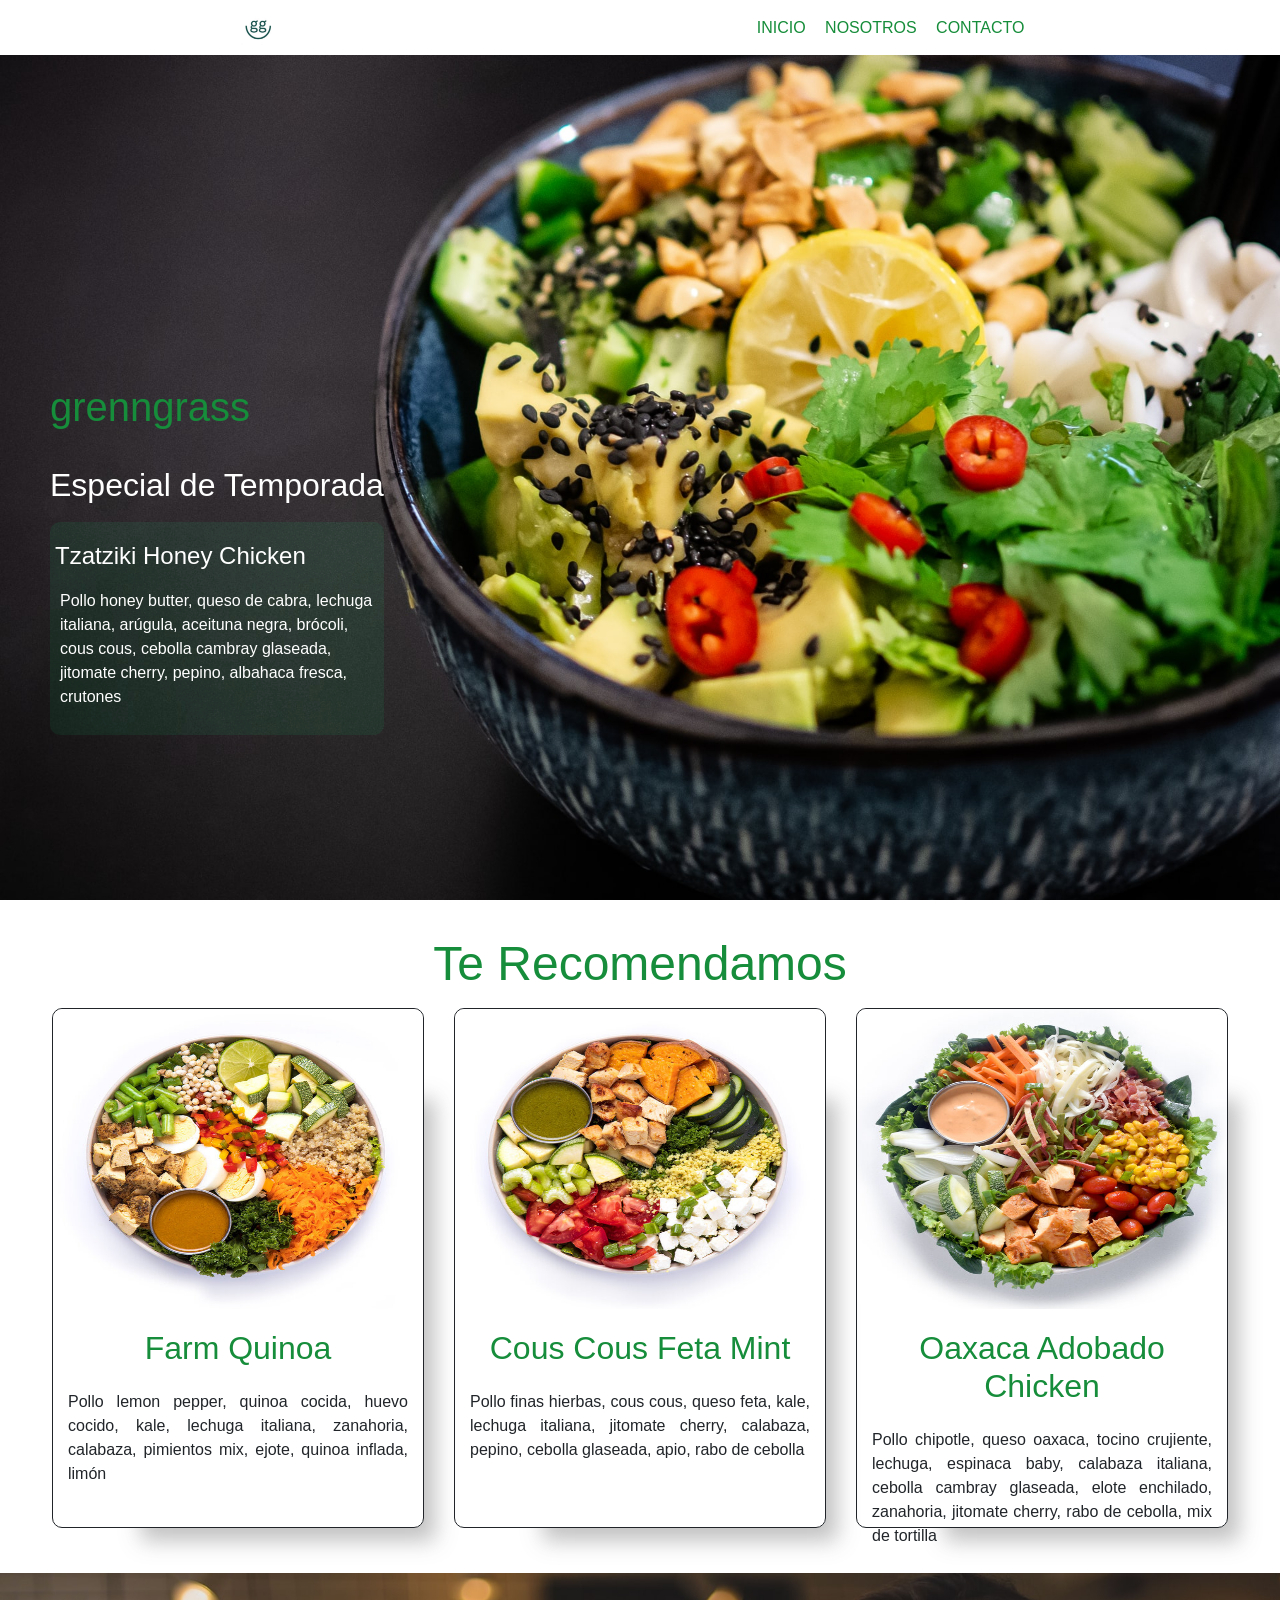
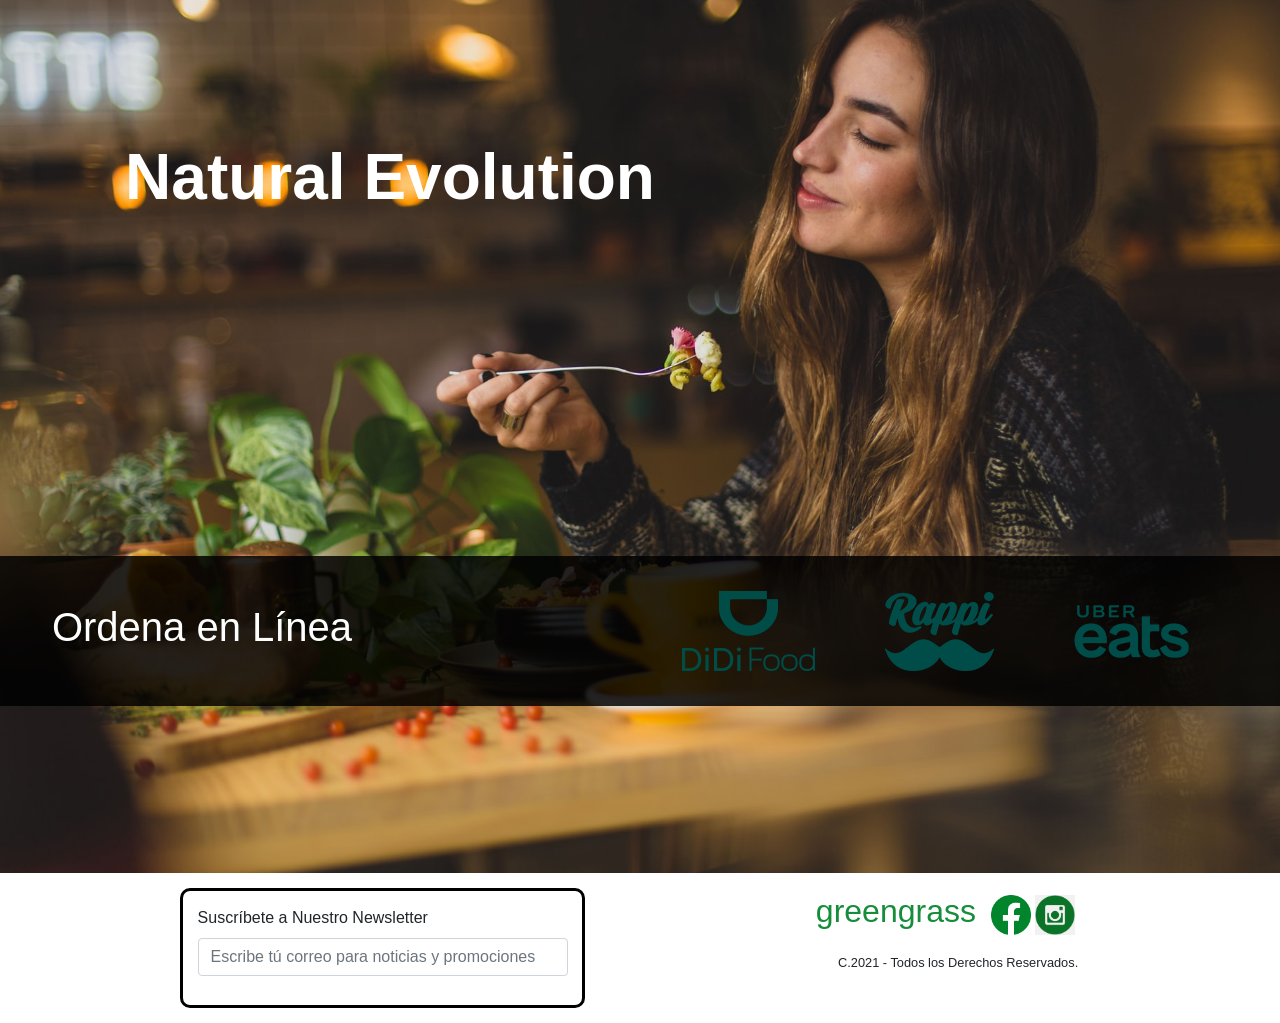
<file: index.html>
<!DOCTYPE html>
<html lang="en">
  <head>
    <meta charset="UTF-8" />
    <meta http-equiv="X-UA-Compatible" content="IE=edge" />
    <meta name="viewport" content="width=device-width, initial-scale=1.0" />
    <title>P1 Landing Negocio</title>
    <!--Hoja de Estilos-->
    <link rel="stylesheet" href="./style.css" />
    <!--Bootstrap-->
    <link
      rel="stylesheet"
      href="https://cdn.jsdelivr.net/npm/bootstrap@4.6.0/dist/css/bootstrap.min.css"
      integrity="sha384-B0vP5xmATw1+K9KRQjQERJvTumQW0nPEzvF6L/Z6nronJ3oUOFUFpCjEUQouq2+l"
      crossorigin="anonymous"
    />
    <script
      src="https://code.jquery.com/jquery-3.5.1.slim.min.js"
      integrity="sha384-DfXdz2htPH0lsSSs5nCTpuj/zy4C+OGpamoFVy38MVBnE+IbbVYUew+OrCXaRkfj"
      crossorigin="anonymous"
    ></script>
    <script
      src="https://cdn.jsdelivr.net/npm/bootstrap@4.6.0/dist/js/bootstrap.bundle.min.js"
      integrity="sha384-Piv4xVNRyMGpqkS2by6br4gNJ7DXjqk09RmUpJ8jgGtD7zP9yug3goQfGII0yAns"
      crossorigin="anonymous"
    ></script>
    <!--Favicon-->
    <link
      rel="apple-touch-icon"
      sizes="57x57"
      href="./favicon.ico/apple-icon-57x57.png"
    />
    <link
      rel="apple-touch-icon"
      sizes="60x60"
      href="./favicon.ico/apple-icon-60x60.png"
    />
    <link
      rel="apple-touch-icon"
      sizes="72x72"
      href="./favicon.ico/apple-icon-72x72.png"
    />
    <link
      rel="apple-touch-icon"
      sizes="76x76"
      href="./favicon.ico/apple-icon-76x76.png"
    />
    <link
      rel="apple-touch-icon"
      sizes="114x114"
      href="./favicon.ico/apple-icon-114x114.png"
    />
    <link
      rel="apple-touch-icon"
      sizes="120x120"
      href="./favicon.ico/apple-icon-120x120.png"
    />
    <link
      rel="apple-touch-icon"
      sizes="144x144"
      href="./favicon.ico/apple-icon-144x144.png"
    />
    <link
      rel="apple-touch-icon"
      sizes="152x152"
      href="./favicon.ico/apple-icon-152x152.png"
    />
    <link
      rel="apple-touch-icon"
      sizes="180x180"
      href="./favicon.ico/apple-icon-180x180.png"
    />
    <link
      rel="icon"
      type="image/png"
      sizes="192x192"
      href="./favicon.ico/android-icon-192x192.png"
    />
    <link
      rel="icon"
      type="image/png"
      sizes="32x32"
      href="./favicon.ico/favicon-32x32.png"
    />
    <link
      rel="icon"
      type="image/png"
      sizes="96x96"
      href="./favicon.ico/favicon-96x96.png"
    />
    <link
      rel="icon"
      type="image/png"
      sizes="16x16"
      href="favicon.ico/favicon-16x16.png"
    />
    <link rel="manifest" href="./favicon.ico/manifest.json" />
    <meta name="msapplication-TileColor" content="#ffffff" />
    <meta name="msapplication-TileImage" content="/ms-icon-144x144.png" />
    <meta name="theme-color" content="#ffffff" />
  </head>
  <!--Inicia Body-->
  <body>
    <!--Menú de navegación-->
    <header class="container_nav">
      <img class="logo_nav" src="./logo/logo_gg.png" />
      <nav>
        <a href="#" class="nav_link">INICIO</a>
        <a href="#" class="nav_link">NOSOTROS</a>
        <a href="#" class="nav_link">CONTACTO</a>
      </nav>
    </header>
    <!--Inicia Blog-->
    <section class="background_blog">
      <header class="container_esp_temp">
        <h1 class="tittle_esp_temp">grenngrass</h1>
        <h2 class="text_esp_temp_h2">Especial de Temporada</h2>
        <div class="box_esp_temp">
          <h3 class="text_esp_temp_h3">Tzatziki Honey Chicken</h3>
          <p class="text_esp_temp_p">
            Pollo honey butter, queso de cabra, lechuga italiana, arúgula,
            aceituna negra, brócoli, cous cous, cebolla cambray glaseada,
            jitomate cherry, pepino, albahaca fresca, crutones
          </p>
        </div>
      </header>
    </section>
    <!--Inicia Te Recomendamos-->
    <header class="background_te_recomendamos">
      <h1 class="tittle_te_recomendamos">Te Recomendamos</h1>
      <section class="container-box">
        <div class="box">
          <img class="box_img"
            src="./img_salads/15_FARM_QUINOA.jpeg"
            width="370px"
            height="300"
          />
          <h1 class="tittle_box">Farm Quinoa</h1>
          <p class="text_box">
            Pollo lemon pepper, quinoa cocida, huevo cocido, kale, lechuga
            italiana, zanahoria, calabaza, pimientos mix, ejote, quinoa inflada,
            limón
          </p>
        </div>
        <div class="box">
          <img class="box_img"
            src="./img_salads/17_COUS_COUS_FETA_MINT.jpeg"
            width="370px"
            height="300"
          />
          <h1 class="tittle_box">Cous Cous Feta Mint</h1>
          <p class="text_box">
            Pollo finas hierbas, cous cous, queso feta, kale, lechuga italiana,
            jitomate cherry, calabaza, pepino, cebolla glaseada, apio, rabo de
            cebolla
          </p>
        </div>
        <div class="box">
          <img class="box_img"
            src="./img_salads/00_bonus_oaxaca.jpeg"
            width="370px"
            height="300"
          />
          <h1 class="tittle_box">Oaxaca Adobado Chicken</h1>
          <p class="text_box">
            Pollo chipotle, queso oaxaca, tocino crujiente, lechuga, espinaca
            baby, calabaza italiana, cebolla cambray glaseada, elote enchilado,
            zanahoria, jitomate cherry, rabo de cebolla, mix de tortilla
          </p>
        </div>
      </section>
    </header>
    <!--Inicia Adicionales-->
    <section class="background_adicionales">
      <div class="conteiner_natura_ordena">
        <h1 class="tittle_ordena">Natural Evolution</h1>
        <header class="container_ordena">
          <div class="ordena_btn">
            <h1 class="tittle_adicionales">Ordena en Línea</h1>
            <img class="ordena_img" src="./img_logos/Logos_didi.png" />
            <img class="ordena_img" src="./img_logos/Logos_rappi.png" />
            <img class="ordena_img" src="./img_logos/Logos_ubereats.png" />
          </div>
        </header>
      </div>
    </section>
    <!--Inicia Footer-->
    <footer class="container_fotter" >
      <div class="conteiner_box_form" >
      <form class="container_form" >
        <div class="form-group">
          <label for="formGroupExampleInput"
            >Suscríbete a Nuestro Newsletter</label
          >
          <input
            type="text"
            class="form-control"
            id="formGroupExampleInput"
            placeholder="Escribe tú correo para noticias y promociones"
          />
      </div>
      </form>
      </div>
      <section>
        <header class="container_social_media">
          <h2 class="tittle_fotter" >greengrass</h2>
        <div>
          <img 
            src="./img_sm/facebook-icone-vert.png"
            width="40px"
            height="40px"
          />
          <img 
            src="./img_sm/instagram-icone-vert.png"
            width="40px"
            height="40px"
          />
        </div>
        </header>
        <p class="text_footer_p">C.2021 - Todos los Derechos Reservados.</p>
      </section>
    </footer>
  </body>
</html>
</file>
<file: style.css>
@import url('https://fonts.googleapis.com/css2?family=Montserrat:wght@100;400;700&display=swap');

* {
    margin: 0;
    padding: 0;
    box-sizing: border-box;   
}

body {
    font-family: 'Montserrat', sans-serif;
}

/* Estilos para Nav */ 
.logo_nav {
    width: 35px;
    height: 35px;
}

.container_nav {
    width: 100%;
    height: 55px;
    display: flex;
    justify-content: space-around;
    align-items: center;
    background-color: #ffffff;
    position: fixed;
}

.nav_link {
    text-decoration: none;
    color: #168d3a;
    padding-right: 15px;
}

.nav_link:hover {
    text-decoration: none;
    color: #106b2b;
    padding-right: 15px;
}

/* Estilos para Blog */ 
.background_blog {
    width: 100%;
    height: 100vh;
    background-image: url(./bg_img/img_bg1.jpg);
    background-position: center;
    background-repeat: no-repeat;
    background-size: cover;
}

.container_esp_temp {
    width: 30%;
    height: 90vh;
    padding-bottom: 75px;
    padding-left: 50px;
    color: #ffffff;
    display: flex;
    flex-direction: column;
    justify-content: flex-end;
}

.tittle_esp_temp {
    color: #168d3a;
    margin-bottom: 35px;
}

.box_esp_temp {
    display: block;
    background-color: #0bcc6c17;
    color: #ffffff;
    padding-left: 5px;
    border-radius: 10px;
}

.text_esp_temp_h2 {
    font-size: 2rem; 
    padding-bottom: 10px;
}

.text_esp_temp_h3 {
    font-size: 1.5rem;
    padding-top: 20px;
    text-align: left;
}

.text_esp_temp_p {
    font-weight: 100;
    padding: 10px 5px;
}

/* Estilos para Recomendamos */ 
.background_te_recomendamos {
    margin: 0 auto;
    background-color: #ffffff;
    background-position: center;
    background-repeat: no-repeat;
    background-size: cover;
}

.tittle_te_recomendamos {
    margin: 0 auto;
    width: 90%;
    color: #168d3a;
    font-size: 3rem;
    display: flex;
    flex-direction: row;
    flex-wrap: nowrap;
    align-items: center;
    justify-content: center;
    text-align: center;
    padding-top: 35px;
}

.container-box {
    margin: 0 auto;
    width: 90%;
    height: 100%;
    display: flex;
    flex-direction: row;
    flex-wrap: nowrap;
    justify-content: space-evenly;
    align-items: center;
    justify-content: center;
    padding-bottom: 30px;
}

.box {
    width: 375px;
    height: 520px;
    font-size: 1rem;
    border: 1px solid;
    border-radius: 10px;
    box-shadow: 50px 52px 20px -39px rgba(85,85,85,0.36);
-webkit-box-shadow: 50px 52px 20px -39px rgba(85,85,85,0.36);
-moz-box-shadow: 50px 52px 20px -39px rgba(85,85,85,0.36);
    margin: 15px;
}

.box_img {
    border-radius: 10px;
}

.tittle_box {
    color: #168d3a;
    font-size: 2rem;
    text-align: center;
    padding-top: 20px;
}

.text_box {
    font-size: 1rem;
    font-weight: 100;
    text-align: justify;
    padding: 15px;
}

/* Estilos para Adicionales */ 
.background_adicionales {
    margin: 0 auto;
    height: 100vh;
    background-image: url(./bg_img/img_bg2.jpg);
    background-position: center;
    background-repeat: no-repeat;
    background-size: cover;
}

.tittle_ordena {
    color: #ffffff;
    font-weight: 700;
    font-size: 4rem;
    padding-right: 500px;
}

.conteiner_natura_ordena {
    height: 100vh;
    display: flex;
    flex-direction: column;
    flex-wrap: nowrap;
    justify-content: space-around;
    align-items: center;
    align-content: flex-start;
}

.container_ordena{
    height: 150px;
    width: 100%;
    background-color: #000000d7;
    display: flex;
    justify-content: space-evenly;
    align-items: center;
    align-content: center;
}

.tittle_adicionales {
    color: #ffffff;
    padding-right: 300px;
}

.ordena_btn {
    display: flex;
    flex-direction: row;
    flex-wrap: nowrap;
    justify-content: space-evenly;
    align-items: center;
}

/* Estilos para Fotter */ 
.container_fotter {
    margin: 0 auto;
    width: 90%;
    height: 150px;
    display: flex;
    flex-wrap: nowrap;
    justify-content: space-around;
    align-items: center;
}

.conteiner_box_form {
    width: 405px;
    height: 120px;
    border-style: solid;
    border-color: black;
    border-radius: 10px;
    padding: 15px;
}

.container_form {
  width: 370px;
  height: 110px;
}

.tittle_fotter {
    color: #168d3a;
    padding-right: 15px;  
}

.container_social_media {
    display: flex;
    flex-wrap: nowrap;
    justify-content: flex-end;
    align-items: center;
    padding-right: 25px;
}

.text_footer_p {
    font-size: .8rem;
    font-weight: 100;
    display: flex;
    flex-wrap: nowrap;
    justify-content: space-around;
    align-items: center;
    padding: 15px;
}

/* Pantallas 1200px */
@media screen and (max-width: 1200px) {
    .container_esp_temp {
        width: 60%;
    }
    .container-box {
        flex-direction: row;
        flex-wrap: wrap;
        align-items: center;
    }
    .container_ordena {
        justify-content: center;
}
.tittle_ordena {
    font-size: 3rem;
    padding-right: 320px;
    }
    .tittle_adicionales {
        padding: .1px;
        font-size: 2rem;
        text-align: center;
    }
}

/* Pantallas 768px */
@media screen and (max-width: 768px) {
    .container_esp_temp {
        width: 60%;
    }
    .container-box {
        flex-direction: column;
    }
    .tittle_ordena {
        font-size: 3rem;
        padding-right: 120px;
    }
    .container_fotter {
        width: 80%;
        flex-direction: column;
        padding-top: 120px;
    }
    .container_social_media {
        padding-top: 15px;
    }
    .ordena_img {
        width: 140px;
    }
}

/* Pantallas 425px */
@media screen and (max-width: 425px) {
    .container_esp_temp {
        width: 60%;
    }
    .container-box {
        flex-direction: column;
    }
    .tittle_ordena {
        font-size: 2rem;
        padding-right: 120px;
    }
    .tittle_adicionales {
        font-size: 1.5rem;
    }
    .container_fotter {
        width: 80%;
        flex-direction: column;
        padding-top: 150px;
    }
    .ordena_img {
        width: 100px;
    }
}
</file>
